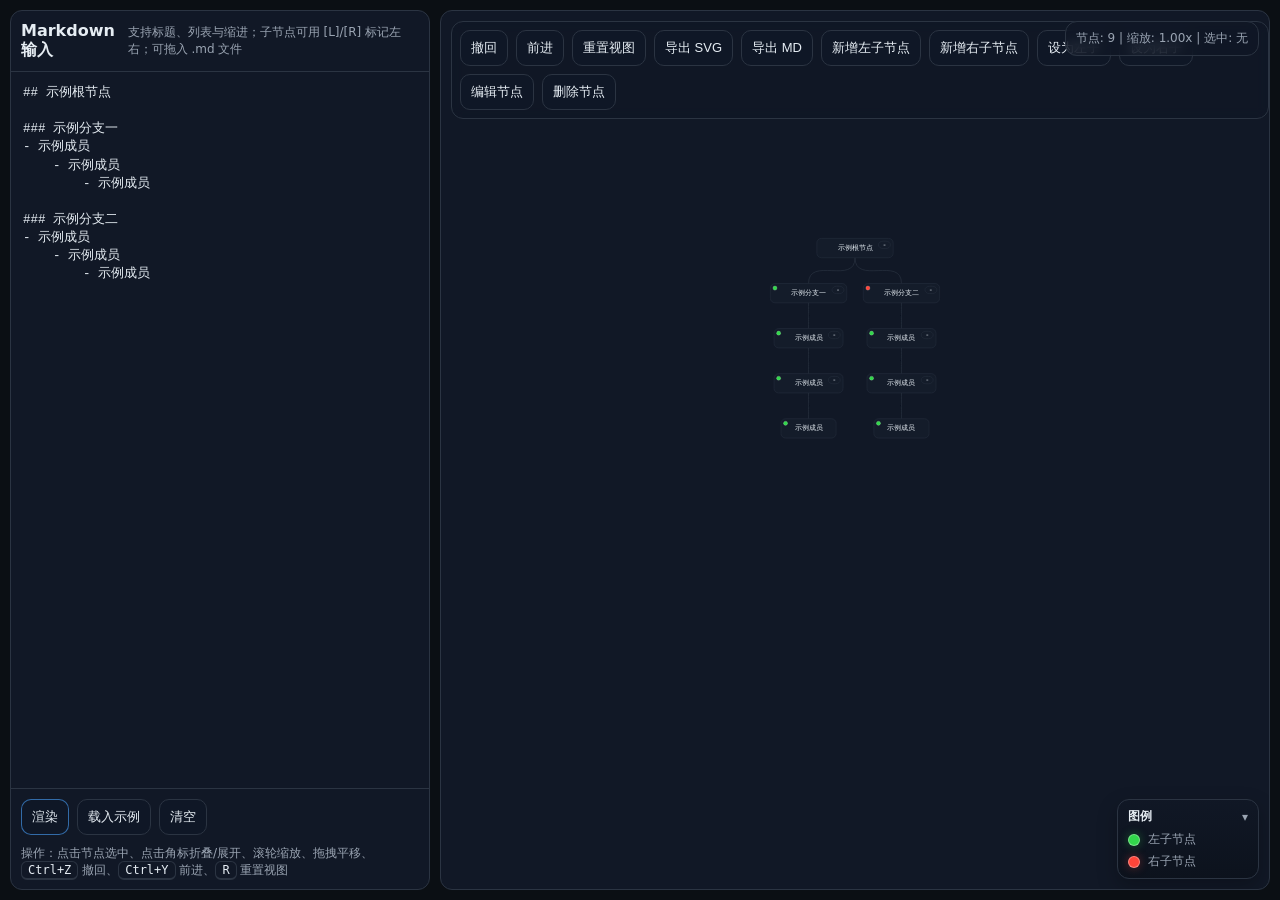
<file: index.html>
﻿<!doctype html>
<html lang="zh-CN">
<head>
  <meta charset="utf-8" />
  <meta name="viewport" content="width=device-width,initial-scale=1" />
  <title>Redirecting...</title>
  <meta http-equiv="refresh" content="0;url=./mindmap.html" />
  <script>
    window.location.replace('./mindmap.html');
  </script>
</head>
<body>
  <p>Redirecting to <a href="./mindmap.html">mindmap.html</a> ...</p>
</body>
</html>
</file>
<file: styles/main.css>
﻿:root{
  --bg:#0b0f14;
  --panel:#111826;
  --text:#e6edf3;
  --muted:#9aa4b2;
  --stroke:#2b3442;
  --node:#141c2a;
  --nodeBorder:#2b3442;
  --nodeHover:#19243a;
  --link:#2b3442;
  --accent:#4aa3ff;
  --font:ui-sans-serif,system-ui,-apple-system,"Segoe UI",Roboto,"Noto Sans CJK SC","PingFang SC","Microsoft YaHei",Arial;
}

html,body{
  height:100%;
  margin:0;
  background:var(--bg);
  color:var(--text);
  font-family:var(--font);
}

.app{
  height:100%;
  display:grid;
  grid-template-columns:420px 1fr;
  gap:10px;
  padding:10px;
  box-sizing:border-box;
}

.left,.right{
  background:var(--panel);
  border:1px solid var(--stroke);
  border-radius:12px;
  overflow:hidden;
}

.left{
  display:grid;
  grid-template-rows:auto 1fr auto;
}

.bar{
  display:flex;
  align-items:center;
  gap:8px;
  padding:10px;
  border-bottom:1px solid var(--stroke);
}

.bar .hint{
  margin-left:auto;
  color:var(--muted);
  font-size:12px;
}

textarea{
  width:100%;
  height:100%;
  resize:none;
  border:0;
  outline:0;
  padding:12px;
  box-sizing:border-box;
  background:transparent;
  color:var(--text);
  font-family:ui-monospace,SFMono-Regular,Menlo,Consolas,"Liberation Mono",monospace;
  font-size:12.5px;
  line-height:1.45;
  tab-size:4;
}

.actions{
  padding:10px;
  border-top:1px solid var(--stroke);
  display:flex;
  gap:8px;
  flex-wrap:wrap;
}

button{
  background:#0f1726;
  color:var(--text);
  border:1px solid var(--stroke);
  padding:8px 10px;
  border-radius:10px;
  cursor:pointer;
  font-size:13px;
}

button:hover{border-color:#3a465a}
button.primary{border-color:rgba(74,163,255,.6)}
button.primary:hover{border-color:var(--accent)}

.tip{
  color:var(--muted);
  font-size:12px;
  padding:0 10px 10px;
}

.kbd{
  border:1px solid var(--stroke);
  border-bottom-width:2px;
  padding:1px 6px;
  border-radius:6px;
  font-family:ui-monospace,monospace;
  color:var(--text);
}

.right{position:relative}

.topRight{
  position:absolute;
  left:10px;
  top:10px;
  display:flex;
  flex-wrap:wrap;
  gap:8px;
  z-index:10;
  background:rgba(17,24,38,.7);
  border:1px solid var(--stroke);
  border-radius:12px;
  padding:8px;
  backdrop-filter:blur(6px);
}

.status{
  position:absolute;
  right:10px;
  top:10px;
  color:var(--muted);
  font-size:12px;
  padding:8px 10px;
  border:1px solid var(--stroke);
  border-radius:12px;
  background:rgba(17,24,38,.7);
  backdrop-filter:blur(6px);
  z-index:10;
}

.legend{
  position:absolute;
  right:10px;
  bottom:10px;
  z-index:10;
  min-width:120px;
  padding:8px 10px;
  border:1px solid var(--stroke);
  border-radius:12px;
  background:linear-gradient(180deg,rgba(17,24,38,.85),rgba(12,18,28,.85));
  backdrop-filter:blur(6px);
  box-shadow:0 8px 20px rgba(0,0,0,.25);
}

.legendSummary{
  list-style:none;
  display:flex;
  align-items:center;
  justify-content:space-between;
  gap:10px;
  cursor:pointer;
  user-select:none;
}

.legendSummary::-webkit-details-marker{display:none}

.legendTitle{
  color:var(--text);
  font-size:12px;
  font-weight:600;
  letter-spacing:.2px;
}

.legendCaret{
  color:var(--muted);
  font-size:12px;
  transform-origin:center;
  transition:transform .18s ease;
}

.legend:not([open]) .legendCaret{
  transform:rotate(-90deg);
}

.legendBody{
  margin-top:6px;
}

.legendRow{
  display:flex;
  align-items:center;
  gap:8px;
}

.legendRow + .legendRow{
  margin-top:5px;
}

.legendDot{
  width:10px;
  height:10px;
  border-radius:999px;
  border:1px solid rgba(255,255,255,.35);
  box-shadow:0 0 10px rgba(0,0,0,.25);
  flex:0 0 auto;
}

.legendDotLeft{
  background:#32d74b;
  box-shadow:0 0 10px rgba(50,215,75,.35);
}

.legendDotRight{
  background:#ff453a;
  box-shadow:0 0 10px rgba(255,69,58,.35);
}

.legendText{
  color:var(--muted);
  font-size:12px;
}

svg{
  width:100%;
  height:100%;
  display:block;
}

.link{fill:none;stroke:var(--link);stroke-width:1.4}

.node rect{
  fill:var(--node);
  stroke:var(--nodeBorder);
  stroke-width:1;
  rx:10;
  ry:10;
}

.node:hover rect{fill:var(--nodeHover)}
.node text{fill:var(--text);font-size:15.5px;dominant-baseline:middle}
.node.selected rect{stroke:var(--accent);stroke-width:2}
.sideDot{stroke:rgba(255,255,255,.35);stroke-width:1}
.sideDotLeft{fill:#32d74b}
.sideDotRight{fill:#ff453a}
.badge{fill:rgba(74,163,255,.15);stroke:rgba(74,163,255,.45)}
.badgeText{fill:var(--accent);font-size:12.5px}

.drop-active{
  border-color:var(--accent);
  box-shadow:0 0 0 2px rgba(74,163,255,.25) inset;
}

@media (max-width: 980px){
  .app{grid-template-columns:1fr;grid-template-rows:45vh 1fr}
  .legend{right:8px;bottom:8px;padding:7px 9px;min-width:108px}
}
</file>
